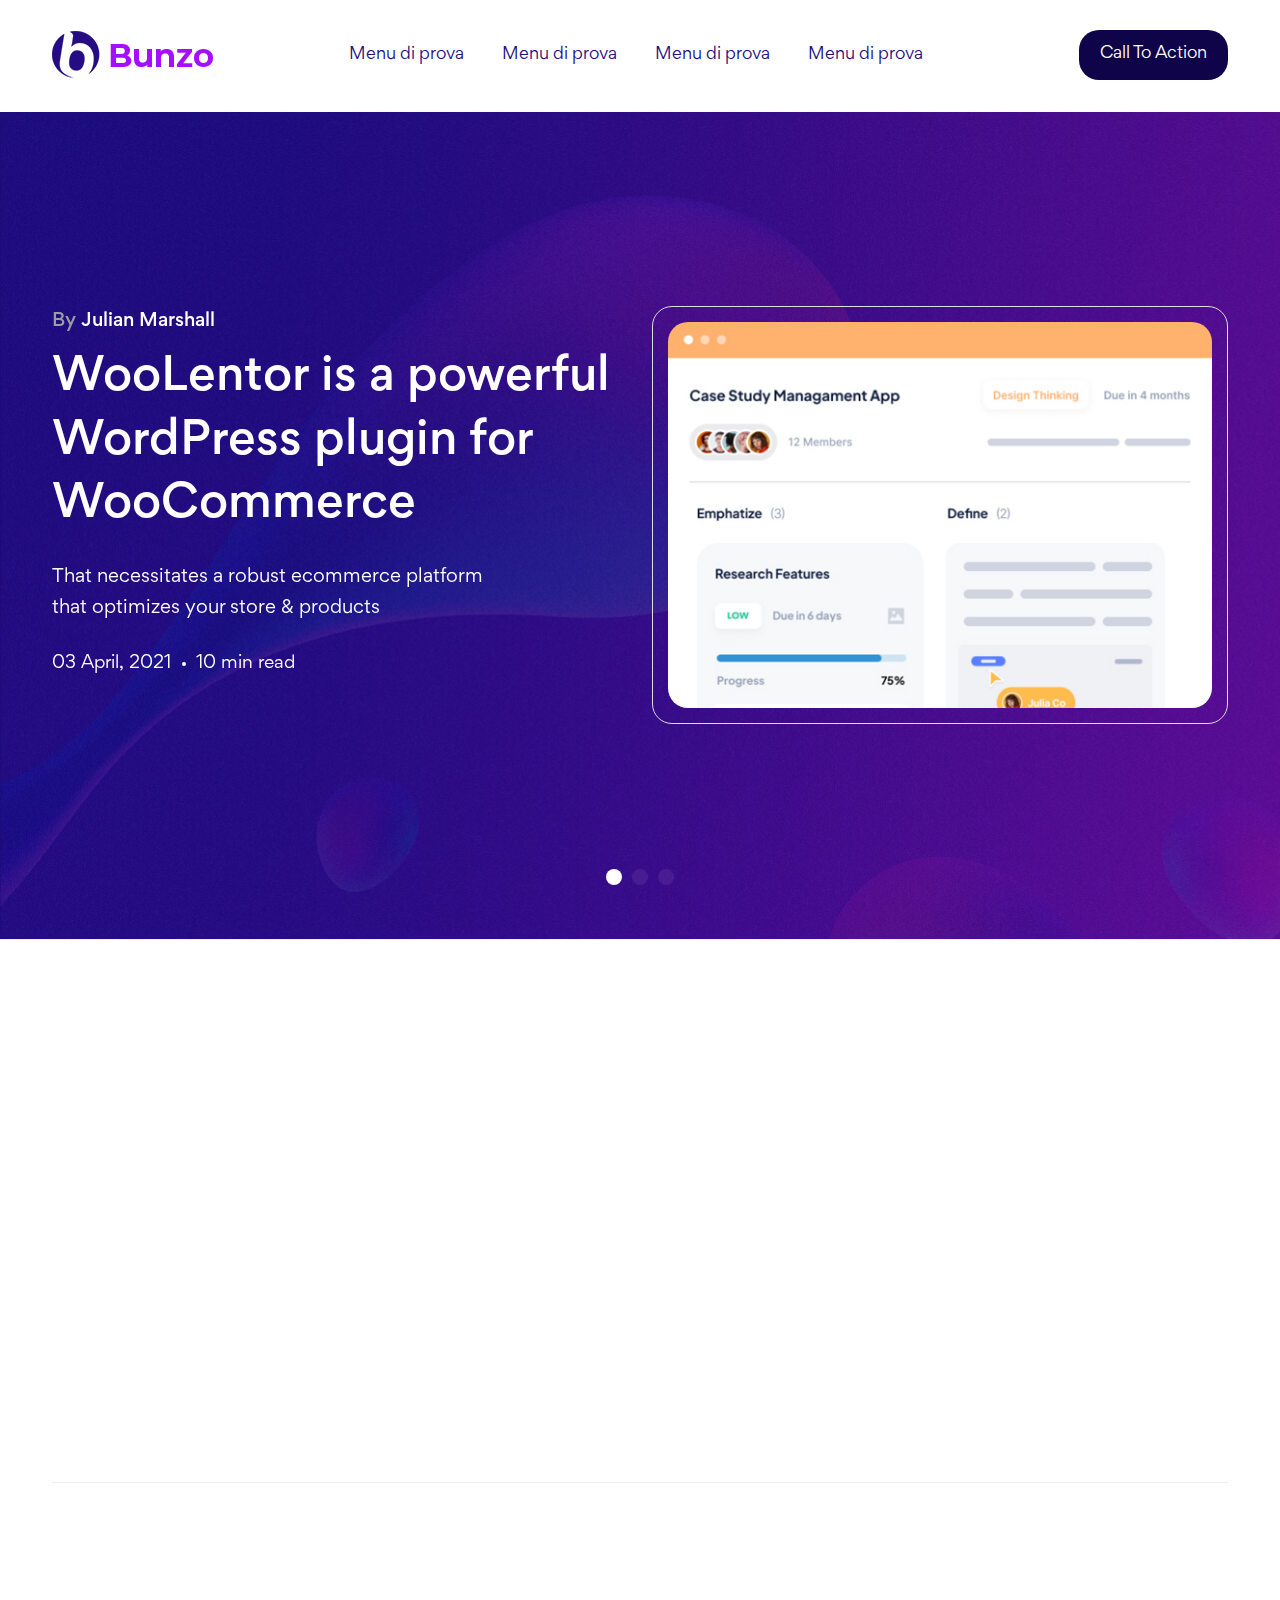
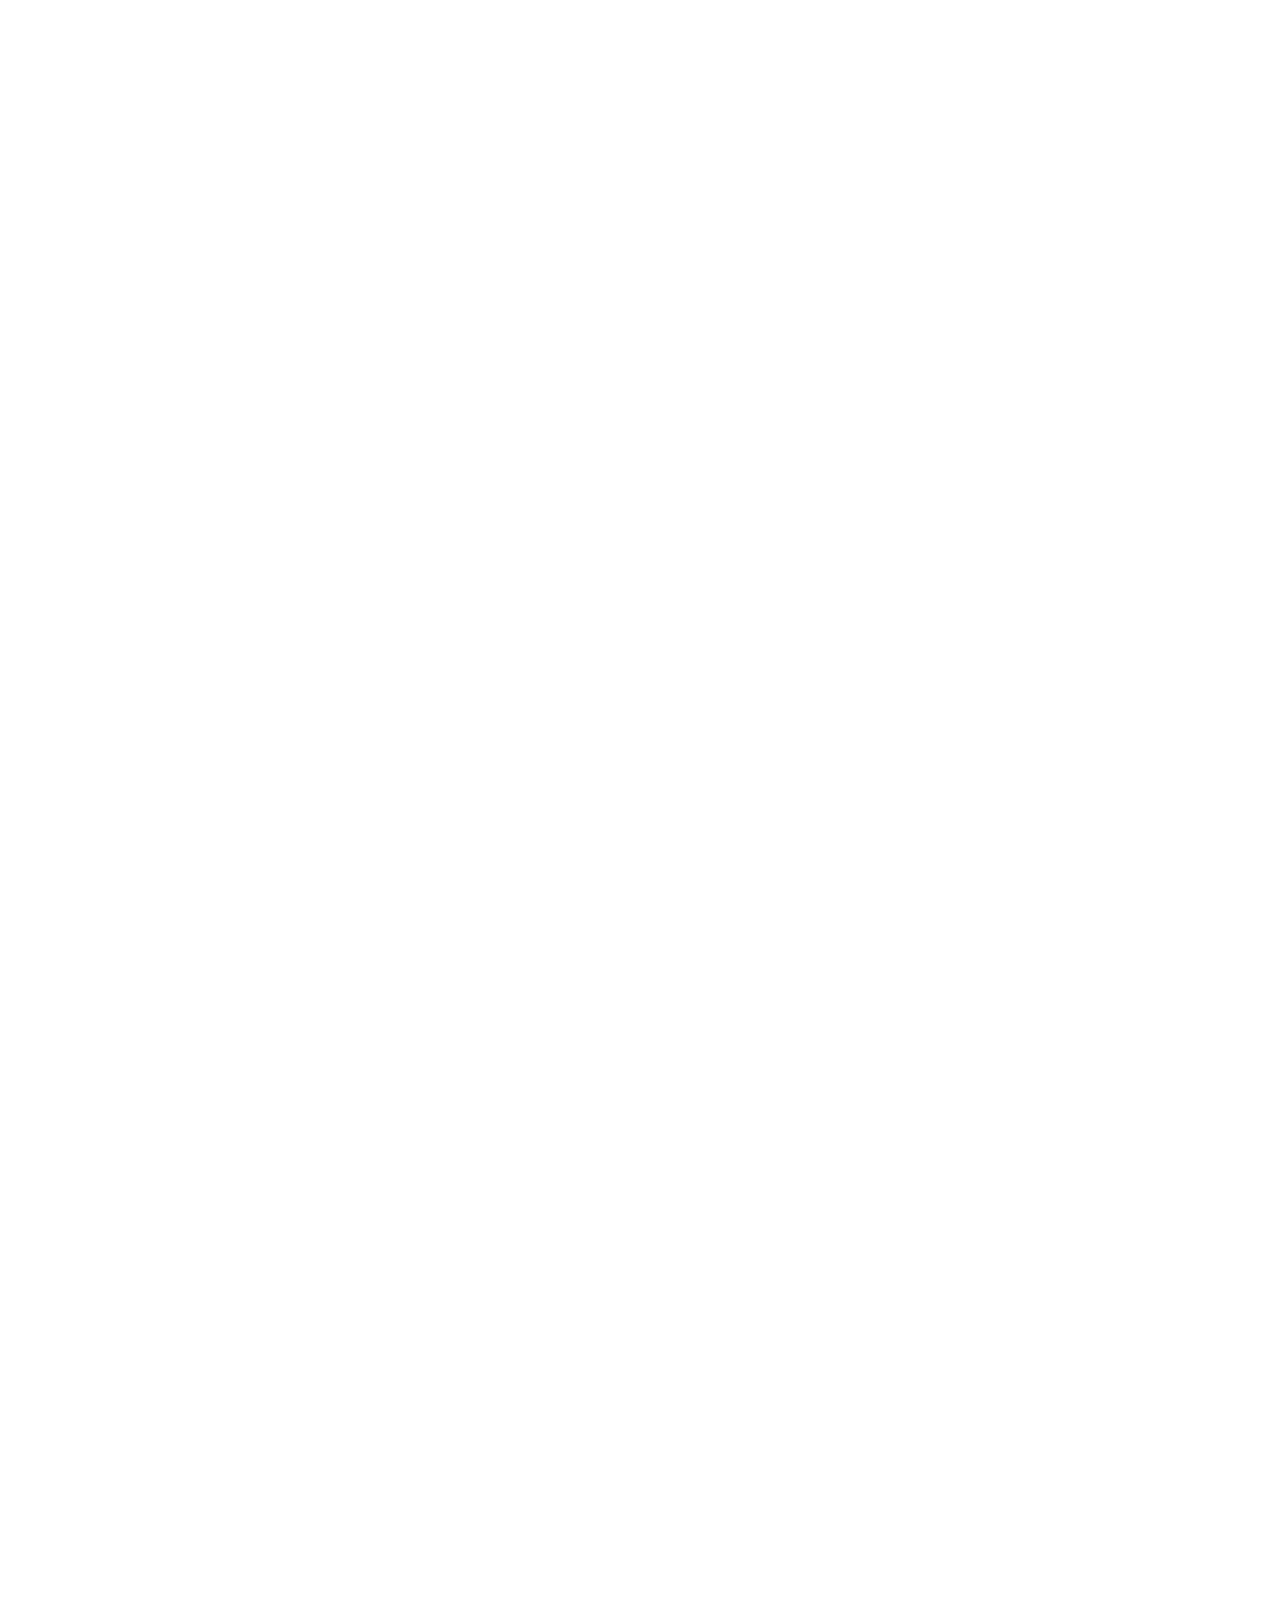
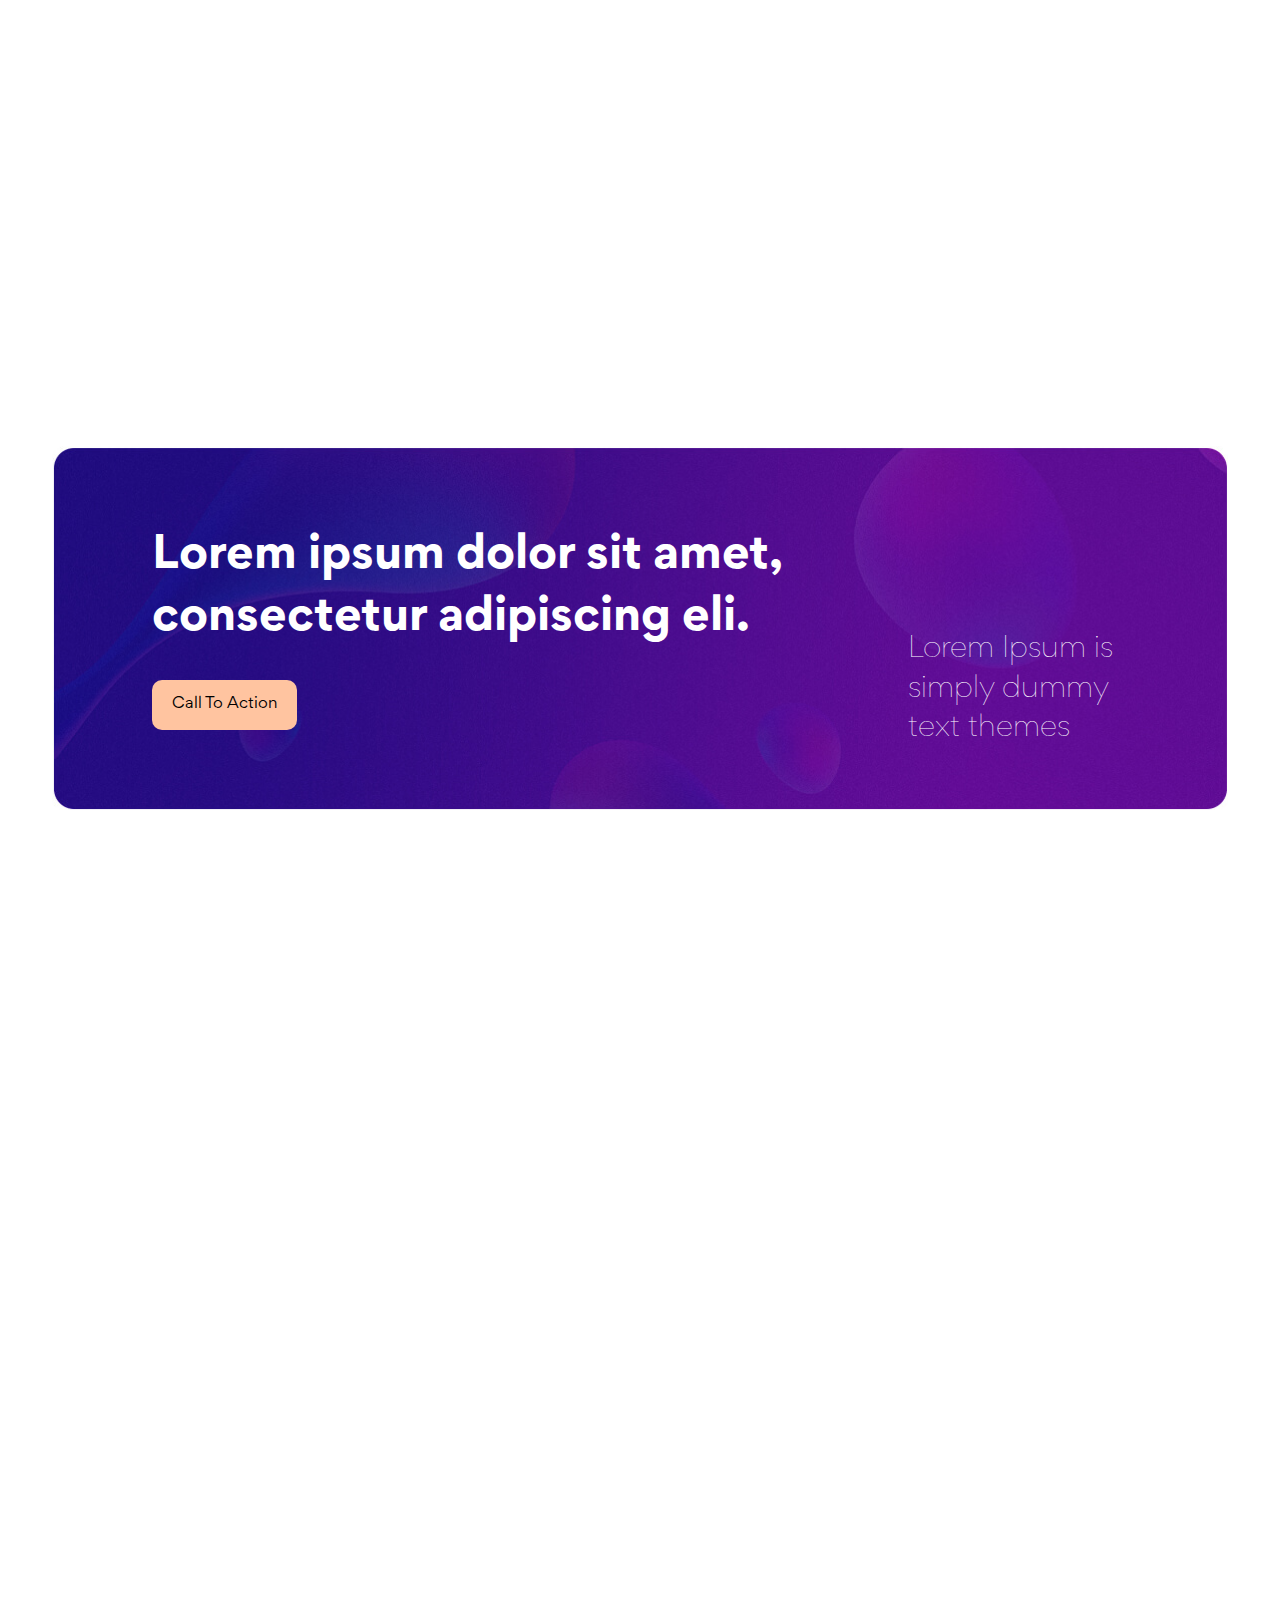
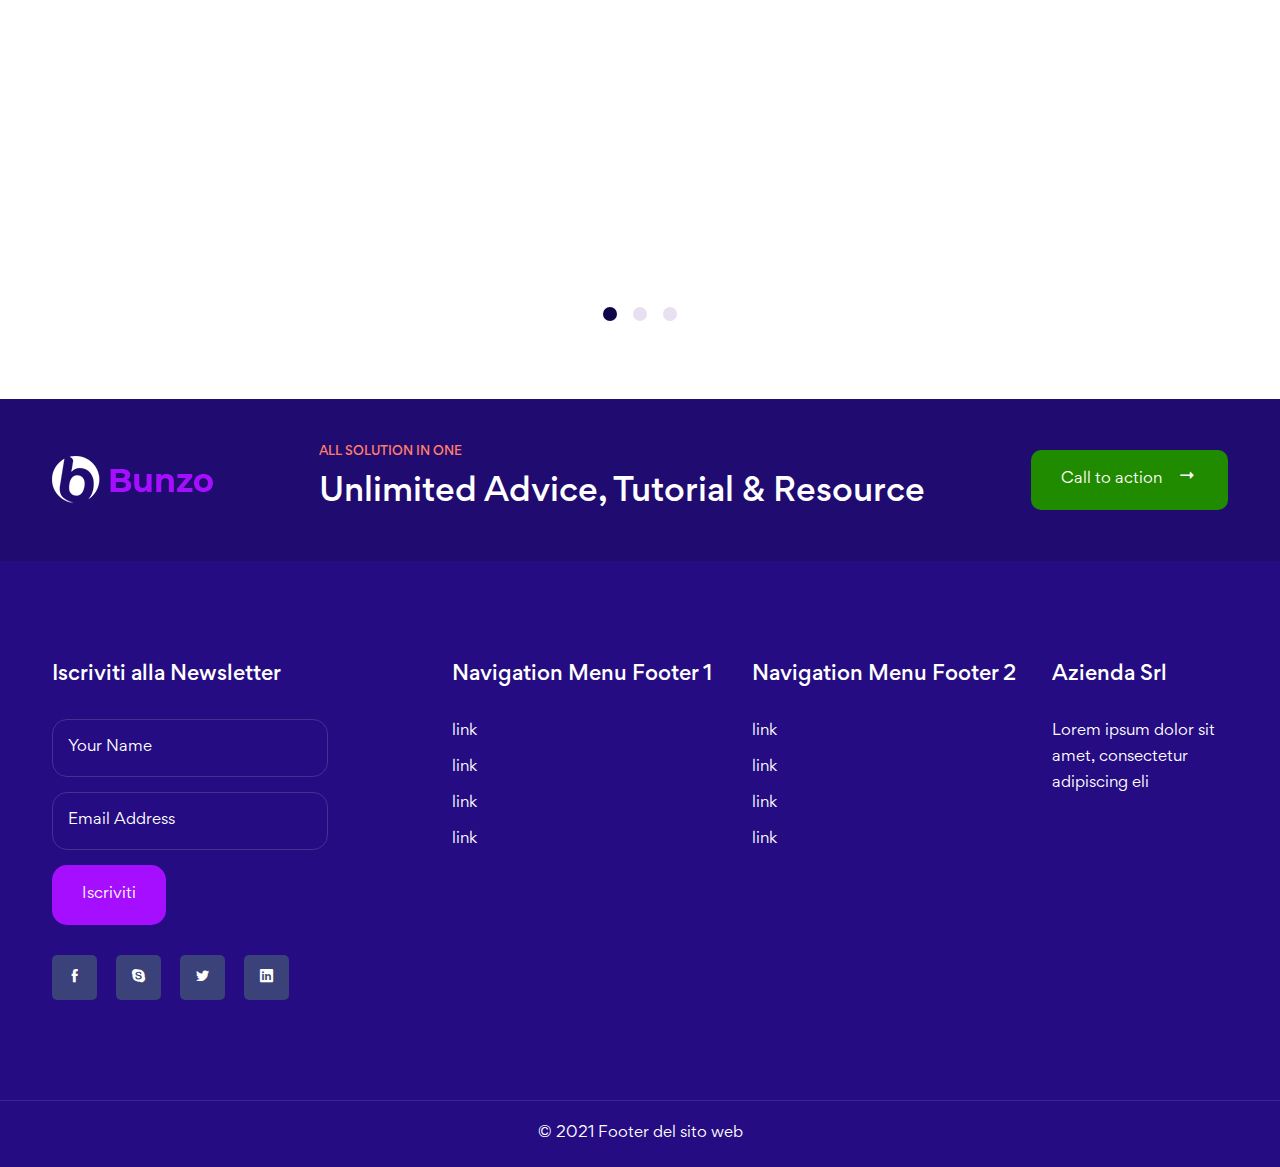
<file: index.html>
<!DOCTYPE html>
<html class="no-js" lang="zxx">

<head>
    <meta charset="utf-8">
    <meta http-equiv="X-UA-Compatible" content="IE=edge">
    <title>Bunzo SRL</title>
    <meta name="description" content="Bunzo is one of the most popular blog  ">
    <meta name="viewport" content="width=device-width, initial-scale=1">

    <meta name="robots" content="index, follow, max-snippet:-1, max-image-preview:large, max-video-preview:-1" />
    <link rel="canonical" href="#" />
    <meta property="og:locale" content="en_US" />
    <meta property="og:type" content="article" />
    <meta property="og:title" content="Bunzo - Blog HTML Template" />
    <meta property="og:url" content="" />
    <meta property="og:site_name" content="" />
    <meta property="og:image" content="" />
    <!-- Favicon -->
    <link rel="icon" href="assets/images/favicon.png">

    <!-- CSS
        ============================================ -->

    <!-- Bootstrap CSS -->
    <link rel="stylesheet" href="assets/css/vendor/bootstrap.min.css">

    <!-- Gordita Fonts CSS -->
    <link rel="stylesheet" href="assets/fonts/gordita-fonts.css" />

    <!-- Icofont CSS -->
    <link rel="stylesheet" href="assets/css/vendor/icofont.min.css" />

    <!-- Light gallery CSS -->
    <link rel="stylesheet" href="assets/css/plugins/lightgallery.min.css">

    <!-- Swiper bundle CSS -->
    <link rel="stylesheet" href="assets/css/plugins/swiper-bundle.min.css" />

    <!-- AOS CSS -->
    <link rel="stylesheet" href="assets/css/plugins/aos.css">


    <!-- Vendor & Plugins CSS (Please remove the comment from below vendor.min.css & plugins.min.css for better website load performance and remove css files from avobe) -->

    <!-- <link rel="stylesheet" href="assets/css/vendor/vendor.min.css">
        <link rel="stylesheet" href="assets/css/plugins/plugins.min.css"> -->

    <!-- Main Style CSS -->
    <link rel="stylesheet" href="assets/css/style.css">

</head>




<body class="theme-color-three">







    <!--========  header area =========-->
    <header class="header header-three">

        <div class="header-bottom-area">
            <div class="container">
                <div class="header-style-center">
                    <div class="logo">
                        <a href="index.html">
                            <img src="assets/images/logo/logo-3.png" alt="" />
                        </a>
                    </div>
                    <div class="main-menu-area text-center">
                        <nav class="navigation-menu">
                            <ul>
                                <li><a href="url.html"><span>Menu di prova</span></a></li>
                                <li><a href="url.html"><span>Menu di prova</span></a></li>
                                <li><a href="url.html"><span>Menu di prova</span></a></li>
                                <li><a href="url.html"><span>Menu di prova</span></a></li>
                            </ul>
                        </nav>
                    </div>
                    <div class="header-three-right-side">
 
                        <a href="action.html" class="sign-up-action-button btn-medium btn">
                            Call To Action
                        </a>
                        <!-- mobile menu -->
                        <div class="mobile-navigation-icon d-block d-lg-none" id="mobile-menu-trigger">
                            <i></i>
                        </div>
                    </div>
                </div>
            </div>
        </div>
    </header>
    <!--======== End of header area  =========-->









    <div id="main-wrapper">
        <div class="site-wrapper-reveal">

            <!-- Hero Area Start -->
            <div class="hero-area-three">
                <div class="swiper-container hero-slider-three-active">
                    <div class="swiper-wrapper">
                        <div class="swiper-slide">
                            <div class="container">
                                <div class="row">
                                    <div class="col-lg-6 col-md-6 order-2 order-md-1">
                                        <div class="hero-area-three-post text-left">
                                            <div class="hero-area-three-post-author">
                                                By <a href="#">Julian Marshall</a>
                                            </div>
                                            <h1 class="title"><a href="blog-details.html">WooLentor is a powerful
                                                    WordPress plugin for
                                                    WooCommerce</a>
                                            </h1>
                                            <p class="dec mt-4">That necessitates a robust ecommerce platform that
                                                optimizes your store & products</p>
                                            <div class="hero-area-three-post-meta">
                                                <span class="hero-area-three-post-date">
                                                <a href="#">03 April, 2021</a>
                                            </span>
                                                <span>10 min read</span>
                                            </div>
                                        </div>
                                    </div>
                                    <div class="col-lg-6 col-md-6 order-1 order-md-2">
                                        <div class="hero-three-box">
                                            <div class="hero-three-inner-image">
                                                <img src="assets/images/hero/home-3-hero-image-01.jpg" alt="">
                                            </div>
                                        </div>
                                    </div>
                                </div>
                            </div>
                        </div>
                        <div class="swiper-slide">
                            <div class="container">
                                <div class="row">
                                    <div class="col-lg-5 col-md-6 order-2 order-md-1">
                                        <div class="hero-area-three-post text-left">
                                            <div class="hero-area-three-post-author">
                                                By <a href="#">Andrew Hoffman</a>
                                            </div>
                                            <h1 class="title"><a href="blog-details.html">All of these amazing features
                                                    come at an affordable price!</a>
                                            </h1>
                                            <p class="dec mt-4">That necessitates a robust ecommerce platform that
                                                optimizes your store & products</p>
                                            <div class="hero-area-three-post-meta">
                                                <span class="hero-area-three-post-date">
                                                <a href="#">03 April, 2021</a>
                                            </span>
                                                <span>10 min read</span>
                                            </div>
                                        </div>
                                    </div>
                                    <div class="col-lg-6 offset-lg-1 col-md-6 order-1 order-md-2">
                                        <div class="hero-three-box">
                                            <div class="hero-three-inner-image">
                                                <img src="assets/images/hero/home-3-hero-image-01.jpg" alt="">
                                            </div>
                                        </div>
                                    </div>
                                </div>
                            </div>
                        </div>
                        <div class="swiper-slide">
                            <div class="container">
                                <div class="row">
                                    <div class="col-lg-5 col-md-6 order-2 order-md-1">
                                        <div class="hero-area-three-post text-left">
                                            <div class="hero-area-three-post-author">
                                                By <a href="#">Andrew Hoffman</a>
                                            </div>
                                            <h1 class="title"><a href="blog-details.html">All of these amazing features
                                                    come at an affordable price!</a>
                                            </h1>
                                            <p class="dec mt-4">That necessitates a robust ecommerce platform that
                                                optimizes your store & products</p>
                                            <div class="hero-area-three-post-meta">
                                                <span class="hero-area-three-post-date">
                                                <a href="#">03 April, 2021</a>
                                            </span>
                                                <span>10 min read</span>
                                            </div>
                                        </div>
                                    </div>
                                    <div class="col-lg-6 offset-lg-1 col-md-6 order-1 order-md-2">
                                        <div class="hero-three-box">
                                            <div class="hero-three-inner-image">
                                                <img src="assets/images/hero/home-3-hero-image-01.jpg" alt="">
                                            </div>
                                        </div>
                                    </div>
                                </div>
                            </div>
                        </div>
                    </div>
                </div>
                <div class="hero-swiper-pagination"></div>
            </div><!-- Hero Area End -->

            <div class="mostpopular-category-area section-space--pt_100">
                <div class="container">
                    <div class="row">
                        <div class="col-lg-12">
                            <div class="section-title-three text-center mb-40" data-aos="fade-up">
                                <h2 class="title">Naviga per Categoria</h2>
                            </div>
                        </div>
                    </div>
                    <div class="row">
                        <div class="col-lg-12">
                            <div class="hero-three-category">
                                <div class="category-step-1" data-aos="fade-up">
                                    <a href="#" class="btn-primary-three btn-large">WooCommerce</a>
                                    <a href="#" class="btn-primary-three btn-large">WordPress</a>
                                    <a href="#" class="btn-primary-three btn-large">Magento</a>
                                    <a href="#" class="btn-primary-three btn-large">Laravel</a>
                                    <a href="#" class="btn-primary-three btn-large">UI/UX Design</a>
                                </div>
                                <div class="category-step-2" data-aos="fade-up">
                                    <a href="#" class="btn-primary-three btn-large">Online Tutorial</a>
                                    <a href="#" class="btn-primary-three btn-large">JavaScript</a>
                                    <a href="#" class="btn-primary-three btn-large">Lifestyle</a>
                                    <a href="#" class="btn-primary-three btn-large">Marketing</a>
                                </div>
                                <div class="category-step-3" data-aos="fade-up">
                                    <a href="#" class="btn-primary-three btn-large">Magento</a>
                                    <a href="#" class="btn-primary-three btn-large">UX Design</a>
                                    <a href="#" class="btn-primary-three btn-large">Marketing</a>
                                </div>
                            </div>
                        </div>
                    </div>
                </div>
            </div>

            <!-- Recent Article Area Start -->
            <div class="recent-article-area section-space--pb_120">
                <div class="container">
                    <div class="row">
                        <div class="col-lg-12">
                            <div class="recent-article-header-two border-top">
                                <div class="section-title-three" data-aos="fade-up">
                                    <h2 class="title">Ultimi Post</h2>
                                </div>
                                <div class="search-box">
                                    <div class="input-search-box" data-aos="fade-up">
                                        <input class="input" type="text" placeholder="Search here">
                                        <button class="submit-button"><i class="icofont-search-1"></i></button>
                                    </div>
                                </div>
                            </div>

                        </div>
                    </div>
                    <div class="row">
                        <div class="col-lg-12">
                            <!-- Single Recent Article Item Start -->
                            <div class="single-recent-article-item" data-aos="fade-up">
                                <a href="#!" class="recent-article-thum">
                                    <img src="assets/images/recent-article/02-recent-article.jpg" alt="" />
                                </a>
                                <div class="recent-article-content">
                                    <div class="recent-article-post-author">
                                        By <a href="#">Andrew Hoffman</a>
                                    </div>
                                    <h3 class="title"><a href="blog-details.html">All of these amazing features
                                            come at an affordable price!</a>
                                    </h3>
                                    <p class="dec mt-3">Lorem Ipsum is simply dummy text themes print
                                        industry orem psum has been them industry spa
                                        also the loep into type setting.</p>
                                    <div class="recent-article-post-meta">
                                        <span class="post-date">
                                        <a href="#">03 April, 2021</a>
                                    </span>
                                        <span>10 min read</span>
                                    </div>
                                </div>
                            </div><!-- Single recent Article Item End -->

                            <!-- Single Recent Article Item Start -->
                            <div class="single-recent-article-item" data-aos="fade-up">
                                <a href="#!" class="recent-article-thum">
                                    <img src="assets/images/recent-article/10-recent-article.jpg" alt="" />
                                </a>
                                <div class="recent-article-content">
                                    <div class="recent-article-post-author">
                                        By <a href="#">Andrew Hoffman</a>
                                    </div>
                                    <h3 class="title"><a href="blog-details.html">Create beautiful designs that
                                            will help convert more...</a>
                                    </h3>
                                    <p class="dec mt-3">Lorem Ipsum is simply dummy text themes print
                                        industry orem psum has been them industry spa
                                        also the loep into type setting.</p>
                                    <div class="recent-article-post-meta">
                                        <span class="post-date">
                                        <a href="#">03 April, 2021</a>
                                    </span>
                                        <span>10 min read</span>
                                    </div>
                                </div>
                            </div><!-- Single recent Article Item End -->

                            <!-- Single Recent Article Item Start -->
                            <div class="single-recent-article-item" data-aos="fade-up">
                                <a href="#!" class="recent-article-thum">
                                    <img src="assets/images/recent-article/01-recent-article.jpg" alt="" />
                                </a>
                                <div class="recent-article-content">
                                    <div class="recent-article-post-author">
                                        By <a href="#">Andrew Hoffman</a>
                                    </div>
                                    <h3 class="title"><a href="blog-details.html">All of these amazing features
                                            come at an affordable price!</a>
                                    </h3>
                                    <p class="dec mt-3">Lorem Ipsum is simply dummy text themes print
                                        industry orem psum has been them industry spa
                                        also the loep into type setting.</p>
                                    <div class="recent-article-post-meta">
                                        <span class="post-date">
                                        <a href="#">03 April, 2021</a>
                                    </span>
                                        <span>10 min read</span>
                                    </div>
                                </div>
                            </div><!-- Single recent Article Item End -->

                            <!-- Single Recent Article Item Start -->
                            <div class="single-recent-article-item" data-aos="fade-up">
                                <a href="#!" class="recent-article-thum">
                                    <img src="assets/images/recent-article/05-recent-article.jpg" alt="" />
                                </a>
                                <div class="recent-article-content">
                                    <div class="recent-article-post-author">
                                        By <a href="#">Andrew Hoffman</a>
                                    </div>
                                    <h3 class="title"><a href="blog-details.html">Create beautiful designs that
                                            will help convert more...</a>
                                    </h3>
                                    <p class="dec mt-3">Lorem Ipsum is simply dummy text themes print
                                        industry orem psum has been them industry spa
                                        also the loep into type setting.</p>
                                    <div class="recent-article-post-meta">
                                        <span class="post-date">
                                        <a href="#">03 April, 2021</a>
                                    </span>
                                        <span>10 min read</span>
                                    </div>
                                </div>
                            </div><!-- Single recent Article Item End -->

                            <!-- Single Recent Article Item Start -->
                            <div class="single-recent-article-item" data-aos="fade-up">
                                <a href="#!" class="recent-article-thum">
                                    <img src="assets/images/recent-article/08-recent-article.jpg" alt="" />
                                </a>
                                <div class="recent-article-content">
                                    <div class="recent-article-post-author">
                                        By <a href="#">Andrew Hoffman</a>
                                    </div>
                                    <h3 class="title"><a href="blog-details.html">All of these amazing features
                                            come at an affordable price!</a>
                                    </h3>
                                    <p class="dec mt-3">Lorem Ipsum is simply dummy text themes print
                                        industry orem psum has been them industry spa
                                        also the loep into type setting.</p>
                                    <div class="recent-article-post-meta">
                                        <span class="post-date">
                                        <a href="#">03 April, 2021</a>
                                    </span>
                                        <span>10 min read</span>
                                    </div>
                                </div>
                            </div><!-- Single recent Article Item End -->

                            <!-- Single Recent Article Item Start -->
                            <div class="single-recent-article-item" data-aos="fade-up">
                                <a href="#!" class="recent-article-thum">
                                    <img src="assets/images/recent-article/03-recent-article.jpg" alt="" />
                                </a>
                                <div class="recent-article-content">
                                    <div class="recent-article-post-author">
                                        By <a href="#">Andrew Hoffman</a>
                                    </div>
                                    <h3 class="title"><a href="blog-details.html">Create beautiful designs that
                                            will help convert more...</a>
                                    </h3>
                                    <p class="dec mt-3">Lorem Ipsum is simply dummy text themes print
                                        industry orem psum has been them industry spa
                                        also the loep into type setting.</p>
                                    <div class="recent-article-post-meta">
                                        <span class="post-date">
                                        <a href="#">03 April, 2021</a>
                                    </span>
                                        <span>10 min read</span>
                                    </div>
                                </div>
                            </div><!-- Single recent Article Item End -->

                        </div>

                         
                    </div>
                </div>
            </div>
            <!-- Recent Article Area End -->


            <!-- Related Newsletter Area Start -->
            <div class="related-newsletter-area">
                <div class="container">
                    <div class="row">
                        <div class="col-lg-12">
                            <div class="related-newsletter-three-box">
                                <div class="related-newsletter-three-inner-box">
                                    <h2 class="title">Lorem ipsum dolor sit amet, consectetur adipiscing eli.</h2>
                                    <div class="button-box mt-30">
                                        <a href="#" class="btn-primary btn-medium">Call To Action</a>
                                    </div>
                                </div>
                                <div class="subscribe-today-update">
                                    <h4 class="today-update-text">Lorem Ipsum is simply dummy text themes</h4>
                                </div>
                            </div>
                        </div>
                    </div>
                </div>
            </div>
            <!-- Related Newsletter Area End -->


            <!-- Most Popular Area Start -->
            <div class="most-populer-area section-space--pt_120 section-space--pb_30">
                <div class="container">
                    <div class="row">
                        <div class="col-8">
                            <div class="section-title-three" data-aos="fade-up">
                                <h2 class="title">Notizie della settimana</h2>
                            </div>
                        </div>
                        <div class="col-4">
                            <div class="most-popular-slider-navigation" data-aos="fade-up">
                                <div class="popular-swiper-button-prev navigation-button"><i class="icofont-long-arrow-left"></i></div>
                                <div class="popular-swiper-button-next navigation-button"><i class="icofont-long-arrow-right"></i></div>
                            </div>
                        </div>
                    </div>
                    <!-- Swiper -->
                    <div class="swiper-container most-popular-slider-active">
                        <div class="swiper-wrapper">

                            <div class="swiper-slide">
                                <!-- Single Most Populer Item Start -->
                                <div class="single-most-populer-item" data-aos="fade-up">
                                    <a href="#!" class="most-populer-thum">
                                        <img src="assets/images/populer/01_populer.jpg" alt="" />
                                    </a>
                                    <div class="most-populer-content">
                                        <div class="most-populer-post-author">
                                            By <a href="#">Andrew Hoffman</a>
                                        </div>
                                        <h3 class="title"><a href="blog-details.html">All of these amazing features
                                                come at an affordable price!</a>
                                        </h3>
                                        <div class="most-populer-post-meta">
                                            <span class="post-date">
                                            <a href="#">03 April, 2021</a>
                                        </span>
                                            <span>10 min read</span>
                                        </div>
                                    </div>
                                </div><!-- Single Most Populer Item End -->
                            </div>

                            <div class="swiper-slide">
                                <!-- Single Most Populer Item Start -->
                                <div class="single-most-populer-item" data-aos="fade-up">
                                    <a href="#!" class="most-populer-thum">
                                        <img src="assets/images/populer/02_populer.jpg" alt="" />
                                    </a>
                                    <div class="most-populer-content">
                                        <div class="most-populer-post-author">
                                            By <a href="#">Andrew Hoffman</a>
                                        </div>
                                        <h3 class="title"><a href="blog-details.html">WooCommerce comes with an
                                                intuitive drag-and-drop...</a>
                                        </h3>
                                        <div class="most-populer-post-meta">
                                            <span class="post-date">
                                            <a href="#">03 April, 2021</a>
                                        </span>
                                            <span>10 min read</span>
                                        </div>
                                    </div>
                                </div><!-- Single Most Populer Item End -->
                            </div>

                            <div class="swiper-slide">
                                <!-- Single Most Populer Item Start -->
                                <div class="single-most-populer-item" data-aos="fade-up">
                                    <a href="#!" class="most-populer-thum">
                                        <img src="assets/images/populer/03_populer.jpg" alt="" />
                                    </a>
                                    <div class="most-populer-content">
                                        <div class="most-populer-post-author">
                                            By <a href="#">Andrew Hoffman</a>
                                        </div>
                                        <h3 class="title"><a href="blog-details.html">Create beautiful designs that
                                                will help convert more...</a>
                                        </h3>
                                        <div class="most-populer-post-meta">
                                            <span class="post-date">
                                            <a href="#">03 April, 2021</a>
                                        </span>
                                            <span>10 min read</span>
                                        </div>
                                    </div>
                                </div><!-- Single Most Populer Item End -->
                            </div>

                            <div class="swiper-slide">
                                <!-- Single Most Populer Item Start -->
                                <div class="single-most-populer-item" data-aos="fade-up">
                                    <a href="#!" class="most-populer-thum">
                                        <img src="assets/images/populer/02_populer.jpg" alt="" />
                                    </a>
                                    <div class="most-populer-content">
                                        <div class="most-populer-post-author">
                                            By <a href="#">Andrew Hoffman</a>
                                        </div>
                                        <h3 class="title"><a href="blog-details.html">WooCommerce comes with an
                                                intuitive drag-and-drop...</a>
                                        </h3>
                                        <div class="most-populer-post-meta">
                                            <span class="post-date">
                                            <a href="#">03 April, 2021</a>
                                        </span>
                                            <span>10 min read</span>
                                        </div>
                                    </div>
                                </div><!-- Single Most Populer Item End -->
                            </div>

                        </div>

                    </div>

                </div>
            </div>
            <!-- Most Popular Area End -->

            <!-- Trusted Partners Area Start -->
            <div class="trusted-partners-area section-space--pb_120">
                <div class="container">
                    <div class="row">
                        <div class="col-lg-12">
                            <div class="section-title-three text-center mb-40" data-aos="fade-up">
                                <h2 class="title">I nostri Partner</h2>
                            </div>
                        </div>
                    </div>
                    <div class="row">
                        <div class="col-lg-12">
                            <div class="trusted-partners-box" data-aos="fade-up">
                                <div class="swiper-container trusted-partners-slider-active">
                                    <div class="swiper-wrapper trusted-partners-slider-wrap">
                                        <div class="swiper-slide">
                                            <a href="#!"><img src="assets/images/partners/01-partners.png" alt="" /></a>
                                        </div>
                                        <div class="swiper-slide">
                                            <a href="#!"><img src="assets/images/partners/02-partners.png" alt="" /></a>
                                        </div>
                                        <div class="swiper-slide">
                                            <a href="#!"><img src="assets/images/partners/03-partners.png" alt="" /></a>
                                        </div>
                                        <div class="swiper-slide">
                                            <a href="#!"><img src="assets/images/partners/04-partners.png" alt="" /></a>
                                        </div>
                                        <div class="swiper-slide">
                                            <a href="#!"><img src="assets/images/partners/02-partners.png" alt="" /></a>
                                        </div>
                                    </div>
                                </div>
                            </div>
                            <div class="partners-swiper-pagination"></div>
                        </div>
                    </div>
                </div>
            </div>
            <!-- Trusted Partners Area End -->


        </div>
    </div>









    <!--======  footer area =======-->
    <footer class="footer-area footer-three">
        <div class="footer-top-area">
            <div class="container">
                <div class="row">
                    <div class="col-lg-12">
                        <div class="footer-widget-top">
                            <div class="footer-logo">
                                <a href="index.html">
                                    <img src="assets/images/logo/logo-white-3.png" alt="">
                                </a>
                            </div>
                            <div class="info-text-box">
                                <h6 class="sub-title">ALL SOLUTION IN ONE</h6>
                                <h3 class="title">Unlimited Advice, Tutorial & Resource</h3>
                            </div>

                            <div class="button-right-box mb-20">
                                <a href="#!" class="btn-primary btn-large">Call to action <i class="icofont-long-arrow-right"></i></a>
                            </div>
                        </div>
                    </div>
                </div>
            </div>
        </div>
        <div class="footer-mid-area">
            <div class="container">
                <div class="row">
                    <div class="col-lg-3 col-md-6 col-sm-7">
                        <div class="footer-widget footer-subscribe-area">
                            <div class="footer-widget-title">
                                <h4 class="title">Iscriviti alla Newsletter</h4>
                            </div>
                            <form>
                            <div class="footer-subscribe-wrap">
                                <div class="single-input">
                                    <input type="text" placeholder="Your Name">
                                </div>
                                <div class="single-input">
                                    <input type="email" placeholder="Email Address">
                                </div>
                                <div class="button-box">
                                    <button class="btn-primary btn-bg-3 btn-large" type="submit">Iscriviti </button>
                                </div>
                            </div>
                            </form>
                        </div>
                        <ul class="footer-socail-share">
                            <li><a href="#"><i class="icofont-facebook"></i></a></li>
                            <li><a href="#"><i class="icofont-skype"></i></a></li>
                            <li><a href="#"><i class="icofont-twitter"></i></a></li>
                            <li><a href="#"><i class="icofont-linkedin"></i></a></li>
                        </ul>
                    </div>

                    <div class="col-lg-3 offset-xl-1  col-md-6 col-sm-5">
                        <div class="single-footer-menu-item mt-30">
                            <div class="footer-widget-title">
                                <h4 class="title">Navigation Menu Footer 1</h4>
                            </div>
                            <ul class="footer-widget-menu-list">
                                <li><a href="#!">link</a></li>
                                <li><a href="#!">link</a></li>
                                <li><a href="#!">link</a></li>
                                <li><a href="#!">link</a></li>
                            </ul>
                        </div>
                    </div>

                    <div class="col-lg-3  col-md-6 col-sm-6">
                        <div class="single-footer-menu-item mt-30">
                            <div class="footer-widget-title">
                                <h4 class="title">Navigation Menu Footer 2</h4>
                            </div>
                            <ul class="footer-widget-menu-list">
                                <li><a href="#!">link</a></li>
                                <li><a href="#!">link</a></li>
                                <li><a href="#!">link</a></li>
                                <li><a href="#!">link</a></li>
                            </ul>
                        </div>
                    </div>
                    <div class="col-lg-2  col-md-6 col-sm-6">
                        <div class="single-footer-menu-item mt-30">
                            <div class="footer-widget-title">
                                <h4 class="title">Azienda Srl</h4>
                            </div>
                            <div class="footer-widget-text">
Lorem ipsum dolor sit amet, consectetur adipiscing eli
                            </div>
                        </div>
                    </div>
                </div>
            </div>
        </div>
        <div class="footer-bottom-area">
            <div class="container-fluid">
                <div class="row">
                    <div class="col-lg-12">
                        <div class="copy-right-center">
                            <p>© 2021 Footer del sito web</p>
                        </div>
                    </div>
                </div>
            </div>
        </div>
    </footer>
    <!--=====  End of footer area ========-->














    <!--====================  scroll top ====================-->
    <a href="#" class="scroll-top" id="scroll-top">
        <i class="arrow-top icofont-swoosh-up"></i>
        <i class="arrow-bottom icofont-swoosh-up"></i>
    </a>
    <!--====================  End of scroll top  ====================-->

    <!--====================  mobile menu overlay ====================-->
    <div class="mobile-menu-overlay" id="mobile-menu-overlay">
        <div class="mobile-menu-overlay__inner">
            <div class="mobile-menu-overlay__header">
                <div class="container-fluid">
                    <div class="row align-items-center">
                        <div class="col-md-6 col-8">
                            <!-- logo -->
                            <div class="logo">
                                <a href="index.html">
                                    <img src="assets/images/logo/logo.png" class="img-fluid" alt="">
                                </a>
                            </div>
                        </div>
                        <div class="col-md-6 col-4">
                            <!-- mobile menu content -->
                            <div class="mobile-menu-content text-end">
                                <span class="mobile-navigation-close-icon" id="mobile-menu-close-trigger"></span>
                            </div>
                        </div>
                    </div>
                </div>
            </div>
            <div class="mobile-menu-overlay__body">
                <nav class="offcanvas-navigation">
                    <ul>
                        <li class="has-children">
                            <a href="index.html">Home</a>
                            <ul class="sub-menu">
                                <li><a href="index-2.html"><span>Home Two</span></a></li>
                                <li><a href="index-3.html"><span>Home Three</span></a></li>
                                <li><a href="index-4.html"><span>Home Four</span></a></li>
                                <li><a href="index-5.html"><span>Home Five</span></a></li>
                                <li><a href="index-6.html"><span>Home Six</span></a></li>
                            </ul>
                        </li>
                        <li><a href="about-us.html"><span>About</span></a></li>
                        <li class="has-children">
                            <a href="#">Category</a>
                            <ul class="sub-menu">
                                <li><a href="category.html"><span>Category List</span></a> </li>
                                <li><a href="category-grid.html"><span>Category Grid</span></a> </li>
                            </ul>
                        </li>
                        <li class="has-children">
                            <a href="#">Pages</a>
                            <ul class="sub-menu">
                                <li><a href="blog-details.html"><span>Blog Details</span></a> </li>
                                <li><a href="blog-details-two.html"><span>Blog Details Two</span></a> </li>
                                <li><a href="error-404.html"><span>Error 404</span></a> </li>
                                <li><a href="faq.html"><span>FAQ's</span></a> </li>
                                <li><a href="author-post.html"><span>Author post</span></a> </li>
                                <li><a href="register.html"><span>Register</span></a> </li>
                                <li><a href="write-post.html"><span>Write Post</span></a> </li>
                            </ul>
                        </li>
                        <li><a href="contact-us.html"><span>Contact </span></a></li>
                    </ul>
                </nav>
            </div>
        </div>
    </div>
    <!--====================  End of mobile menu overlay  ====================-->








    <!-- JS
    ============================================ -->
    <!-- Modernizer JS -->
    <script src="assets/js/vendor/modernizr-2.8.3.min.js"></script>

    <!-- jQuery JS -->
    <script src="assets/js/vendor/jquery-3.5.1.min.js"></script>
    <script src="assets/js/vendor/jquery-migrate-3.3.0.min.js"></script>

    <!-- Bootstrap JS -->
    <script src="assets/js/vendor/bootstrap.min.js"></script>

    <!-- Light gallery JS -->
    <script src="assets/js/plugins/lightgallery.min.js"></script>

    <!-- Isotope JS -->
    <script src="assets/js/plugins/isotope.min.js"></script>

    <!-- Masonry JS -->
    <script src="assets/js/plugins/masonry.min.js"></script>

    <!-- ImagesLoaded JS -->
    <script src="assets/js/plugins/images-loaded.min.js"></script>

    <!-- Swiper Bundle JS -->
    <script src="assets/js/plugins/swiper-bundle.min.js"></script>

    <!-- AOS JS -->
    <script src="assets/js/plugins/aos.js"></script>

    <!-- Ajax JS -->
    <script src="assets/js/plugins/ajax.mail.js"></script>

    <!-- Plugins JS (Please remove the comment from below plugins.min.js for better website load performance and remove plugin js files from avobe) -->
    <!-- <script src="assets/js/vendor/vendor.min.js"></script>
    <script src="assets/js/plugins/plugins.min.js"></script> -->


    <!-- Main JS -->
    <script src="assets/js/main.js"></script>


</body>

</html>
</file>
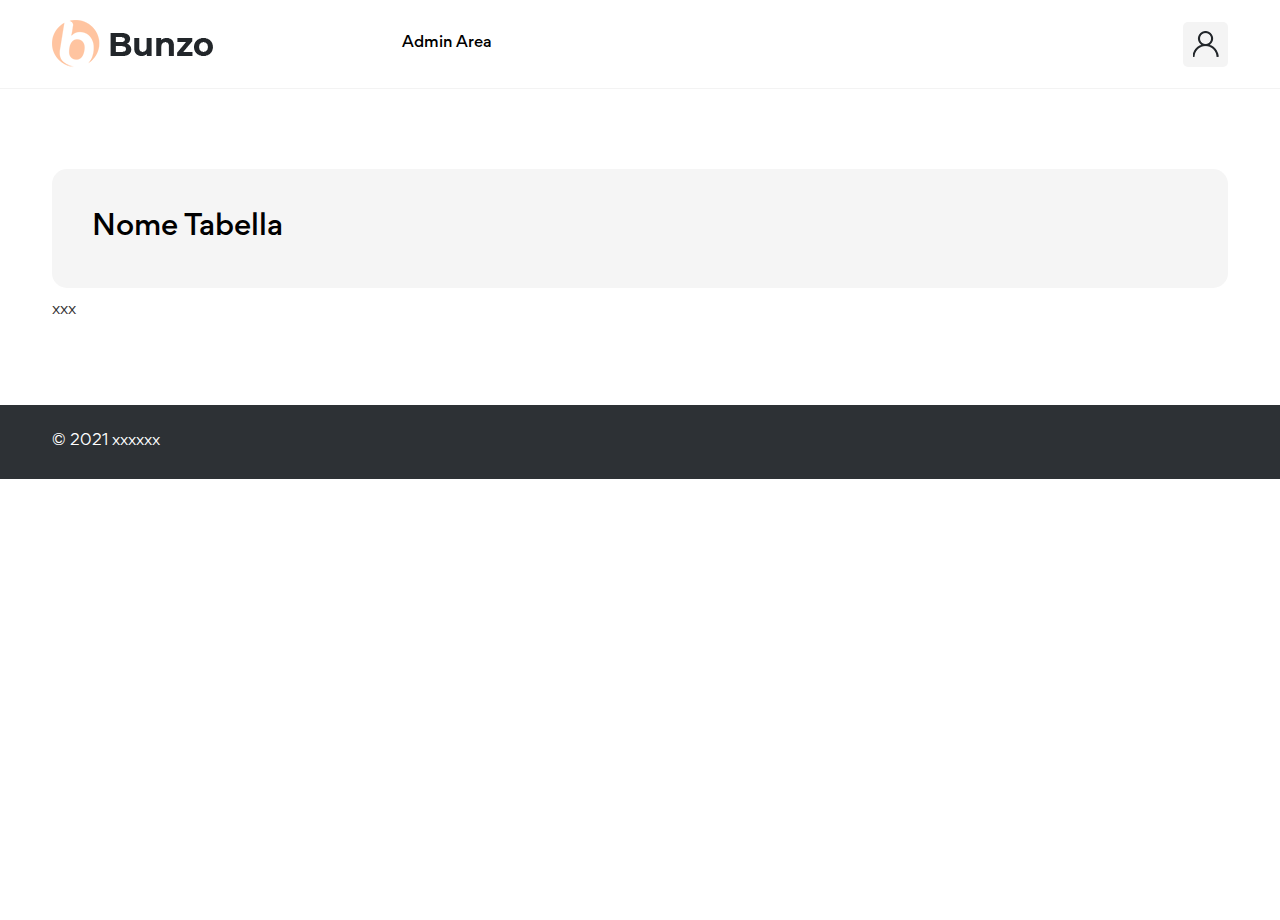
<file: admin.html>
<!DOCTYPE html>
<html class="no-js" lang="zxx">

<head>
    <meta charset="utf-8">
    <meta http-equiv="X-UA-Compatible" content="IE=edge">
    <title>Bunzo - Blog Bootstrap 5 HTML Template</title>
    <meta name="description" content="Bunzo is one of the most popular blog template">
    <meta name="viewport" content="width=device-width, initial-scale=1">

    <meta name="robots" content="index, follow, max-snippet:-1, max-image-preview:large, max-video-preview:-1" />
    <link rel="canonical" href="#" />
    <meta property="og:locale" content="en_US" />
    <meta property="og:type" content="article" />
    <meta property="og:title" content="Bunzo - Blog HTML Template" />
    <meta property="og:url" content="" />
    <meta property="og:site_name" content="" />
    <meta property="og:image" content="" />
    <!-- Favicon -->
    <link rel="icon" href="assets/images/favicon.png">

    <!-- CSS
        ============================================ -->

    <!-- Bootstrap CSS -->
    <link rel="stylesheet" href="assets/css/vendor/bootstrap.min.css">

    <!-- Gordita Fonts CSS -->
    <link rel="stylesheet" href="assets/fonts/gordita-fonts.css" />

    <!-- Icofont CSS -->
    <link rel="stylesheet" href="assets/css/vendor/icofont.min.css" />

    <!-- Light gallery CSS -->
    <link rel="stylesheet" href="assets/css/plugins/lightgallery.min.css">

    <!-- Swiper bundle CSS -->
    <link rel="stylesheet" href="assets/css/plugins/swiper-bundle.min.css" />

    <!-- AOS CSS -->
    <link rel="stylesheet" href="assets/css/plugins/aos.css">


    <!-- Vendor & Plugins CSS (Please remove the comment from below vendor.min.css & plugins.min.css for better website load performance and remove css files from avobe) -->

    <!-- <link rel="stylesheet" href="assets/css/vendor/vendor.min.css">
        <link rel="stylesheet" href="assets/css/plugins/plugins.min.css"> -->

    <!-- Main Style CSS -->
    <link rel="stylesheet" href="assets/css/style.css">

</head>




<body>

    <!--========  header area =========-->
    <header class="header">
        <div class="header-mid-area">
            <div class="container">
                <div class="row align-items-center">
                    <div class="col-lg-3 col-md-2 col-5">
                        <div class="logo">
                            <a href="index.html">
                                <img src="assets/images/logo/logo.png" alt="" />
                            </a>
                        </div>
                    </div>
                    <div class="col-lg-6 col-md-6 d-md-block d-none">
                        <div class="header-add-banner text-center">
                            <a href="#">                                 
                                <h3 class="header-add-text">Admin Area
                                </h3>
                            </a>
                        </div>
                    </div>
                    <div class="col-lg-3 col-md-4 col-7">
                        <div class="header-mid-right-side">
 
                            <a href="register.html" class="single-action-item">
                                <img src="assets/images/icons/user.png" alt="">
                            </a>
                        </div>
                    </div>
                </div>
            </div>
        </div>
         
    </header>
    <!--======== End of header area  =========-->
 





    <div id="main-wrapper">
        <div class="site-wrapper-reveal">

            <div class="share-your-thinking-area section-space--ptb_80">
                <div class="container">
                    <div class="row">
                        <div class="col-12">
                            <div class="share-thinking-title">
                                <h2 class="title">Nome Tabella</h2>
                            </div>
                        </div>
                    </div>

                    <div class="row mt-10">
                        <div class="col-lg-9">

                            xxx
                              
                       
                        </div>
                    </div>

                      

                      
                </div>
            </div>

        </div>
    </div>



    <!--======  footer area =======-->
    <footer class="footer-area footer-one">
        
        <div class="footer-bottom-area">
            <div class="container">
                <div class="row">
                    <div class="col-lg-12">
                        <div class="footer-bottom-inner">
                            <div class="copy-right-text">
                                <p class="mt-4 mb-4">© 2021 xxxxxx</p>
                            </div>
 
                        </div>
                    </div>
                </div>
            </div>
        </div>
    </footer>
    <!--=====  End of footer area ========-->















 





    <!-- JS
    ============================================ -->
    <!-- Modernizer JS -->
    <script src="assets/js/vendor/modernizr-2.8.3.min.js"></script>

    <!-- jQuery JS -->
    <script src="assets/js/vendor/jquery-3.5.1.min.js"></script>
    <script src="assets/js/vendor/jquery-migrate-3.3.0.min.js"></script>

    <!-- Bootstrap JS -->
    <script src="assets/js/vendor/bootstrap.min.js"></script>

    <!-- Light gallery JS -->
    <script src="assets/js/plugins/lightgallery.min.js"></script>

    <!-- Isotope JS -->
    <script src="assets/js/plugins/isotope.min.js"></script>

    <!-- Masonry JS -->
    <script src="assets/js/plugins/masonry.min.js"></script>

    <!-- ImagesLoaded JS -->
    <script src="assets/js/plugins/images-loaded.min.js"></script>

    <!-- Swiper Bundle JS -->
    <script src="assets/js/plugins/swiper-bundle.min.js"></script>

    <!-- AOS JS -->
    <script src="assets/js/plugins/aos.js"></script>

    <!-- Ajax JS -->
    <script src="assets/js/plugins/ajax.mail.js"></script>

    <!-- Plugins JS (Please remove the comment from below plugins.min.js for better website load performance and remove plugin js files from avobe) -->
    <!-- <script src="assets/js/vendor/vendor.min.js"></script>
    <script src="assets/js/plugins/plugins.min.js"></script> -->


    <!-- Main JS -->
    <script src="assets/js/main.js"></script>


</body>

</html>
</file>
<file: assets/fonts/gordita-fonts.css>
/* #### Generated By: http://www.cufonfonts.com #### */
@font-face {
    font-family: 'Gordita';
    font-style: normal;
    font-weight: 300;
    src: local('Gordita'),
     url('Gordita-light.woff') format('woff');
}
@font-face {
    font-family: 'Gordita';
    font-style: italic;
    font-weight: 300;
    src: local('Gordita-light-italic'),
     url('Gordita-light-italic.woff') format('woff');
}
@font-face {
    font-family: 'Gordita';
    font-style: normal;
    font-weight: 400;
    src: local('Gordita-thin'),
     url('Gordita-thin.woff') format('woff');
}
@font-face {
    font-family: 'Gordita Thin';
    font-style: italic;
    font-weight: 400;
    src: local('Gordita Thin Italic'),
     url('Gordita-thin-italic.woff') format('woff');
}

@font-face {
    font-family: 'Gordita';
    font-style: normal;
    font-weight: 500;
    src: local('Gordita-regular'), 
         url('Gordita-regular.woff') format('woff');
}
@font-face {
    font-family: 'Gordita';
    font-style: italic;
    font-weight: 500;
    src: local('Gordita Regular Italic'), 
        url('Gordita-regular-italic.woff') format('woff');
}

@font-face {
    font-family: 'Gordita';
    font-style: normal;
    font-weight: 600;
    src: local('Gordita-medium'),
     url('Gordita-medium.woff') format('woff');
}
@font-face {
    font-family: 'Gordita';
    font-style: italic;
    font-weight: 600;
    src: local('Gordita-medium-italic'),
     url('Gordita-medium-italic.woff') format('woff');
}
@font-face {
    font-family: 'Gordita';
    font-style: normal;
    font-weight: 700;
    src: local('Gorditabold'),
     url('Gordita-bold.woff') format('woff');
}
@font-face {
    font-family: 'Gordita';
    font-style: italic;
    font-weight: 700;
    src: local('Gordita-bold-italic'),
     url('Gordita-bold-italic.woff') format('woff');
}
@font-face {
    font-family: 'Gordita';
    font-style: normal;
    font-weight: 800;
    src: local('Gordita-black'),
     url('Gordita-black.woff') format('woff');
}
@font-face {
    font-family: 'Gordita';
    font-style: italic;
    font-weight: 800;
    src: local('Gordita-black-italic'),
     url('Gordita-black-italic.woff') format('woff');
}
@font-face {
    font-family: 'Gordita';
    font-style: normal;
    font-weight: 900;
    src: local('Gordita-ultra'),
     url('Gordita-ultra.woff') format('woff');
}
@font-face {
    font-family: 'Gordita';
    font-style: italic;
    font-weight: 900;
    src: local('Gordita-ultra-italic'),
     url('Gordita-ultra-italic.woff') format('woff');
}
</file>
<file: assets/css/plugins/lightgallery.min.css>
/*=============================================
=            light gallery            =
=============================================*/

.lg-sub-html,.lg-toolbar{background-color:rgba(0,0,0,.45)}@font-face{font-family:lg;src:url(../../fonts/lg.eot?n1z373);src:url(../../fonts/lg.eot?#iefixn1z373) format("embedded-opentype"),url(../../fonts/lg.woff?n1z373) format("woff"),url(../../fonts/lg.ttf?n1z373) format("truetype"),url(../../fonts/lg.svg?n1z373#lg) format("svg");font-weight:400;font-style:normal}.lg-icon{font-family:lg;speak:none;font-style:normal;font-weight:400;font-variant:normal;text-transform:none;line-height:1;-webkit-font-smoothing:antialiased;-moz-osx-font-smoothing:grayscale}.lg-actions .lg-next,.lg-actions .lg-prev{background-color:rgba(0,0,0,.45);border-radius:2px;color:#999;cursor:pointer;display:block;font-size:22px;margin-top:-10px;padding:8px 10px 9px;position:absolute;top:50%;z-index:1080;border:none;outline:0}.lg-actions .lg-next.disabled,.lg-actions .lg-prev.disabled{pointer-events:none;opacity:.5}.lg-actions .lg-next:hover,.lg-actions .lg-prev:hover{color:#FFF}.lg-actions .lg-next{right:20px}.lg-actions .lg-next:before{content:"\e095"}.lg-actions .lg-prev{left:20px}.lg-actions .lg-prev:after{content:"\e094"}@-webkit-keyframes lg-right-end{0%,100%{left:0}50%{left:-30px}}@keyframes lg-right-end{0%,100%{left:0}50%{left:-30px}}@-webkit-keyframes lg-left-end{0%,100%{left:0}50%{left:30px}}@keyframes lg-left-end{0%,100%{left:0}50%{left:30px}}.lg-outer.lg-right-end .lg-object{-webkit-animation:lg-right-end .3s;animation:lg-right-end .3s;position:relative}.lg-outer.lg-left-end .lg-object{-webkit-animation:lg-left-end .3s;animation:lg-left-end .3s;position:relative}.lg-toolbar{z-index:1082;left:0;position:absolute;top:0;width:100%}.lg-toolbar .lg-icon{color:#999;cursor:pointer;float:right;font-size:24px;height:47px;line-height:27px;padding:10px 0;text-align:center;width:50px;text-decoration:none!important;outline:0;-webkit-transition:color .2s linear;transition:color .2s linear}.lg-toolbar .lg-icon:hover{color:#FFF}.lg-toolbar .lg-close:after{content:"\e070"}.lg-toolbar .lg-download:after{content:"\e0f2"}.lg-sub-html{bottom:0;color:#EEE;font-size:16px;left:0;padding:10px 40px;position:fixed;right:0;text-align:center;z-index:1080}.lg-sub-html h4{margin:0;font-size:13px;font-weight:700}.lg-sub-html p{font-size:12px;margin:5px 0 0}#lg-counter{color:#999;display:inline-block;font-size:16px;padding-left:20px;padding-top:12px;vertical-align:middle}.lg-next,.lg-prev,.lg-toolbar{opacity:1;-webkit-transition:-webkit-transform .35s cubic-bezier(0,0,.25,1) 0s,opacity .35s cubic-bezier(0,0,.25,1) 0s,color .2s linear;-webkit-transition:opacity .35s cubic-bezier(0,0,.25,1) 0s,color .2s linear,-webkit-transform .35s cubic-bezier(0,0,.25,1) 0s;transition:opacity .35s cubic-bezier(0,0,.25,1) 0s,color .2s linear,-webkit-transform .35s cubic-bezier(0,0,.25,1) 0s;transition:transform .35s cubic-bezier(0,0,.25,1) 0s,opacity .35s cubic-bezier(0,0,.25,1) 0s,color .2s linear;transition:transform .35s cubic-bezier(0,0,.25,1) 0s,opacity .35s cubic-bezier(0,0,.25,1) 0s,color .2s linear,-webkit-transform .35s cubic-bezier(0,0,.25,1) 0s}.lg-hide-items .lg-prev{opacity:0;-webkit-transform:translate3d(-10px,0,0);transform:translate3d(-10px,0,0)}.lg-hide-items .lg-next{opacity:0;-webkit-transform:translate3d(10px,0,0);transform:translate3d(10px,0,0)}.lg-hide-items .lg-toolbar{opacity:0;-webkit-transform:translate3d(0,-10px,0);transform:translate3d(0,-10px,0)}body:not(.lg-from-hash) .lg-outer.lg-start-zoom .lg-object{-webkit-transform:scale3d(.5,.5,.5);transform:scale3d(.5,.5,.5);opacity:0;-webkit-transition:-webkit-transform 250ms cubic-bezier(0,0,.25,1) 0s,opacity 250ms cubic-bezier(0,0,.25,1)!important;-webkit-transition:opacity 250ms cubic-bezier(0,0,.25,1),-webkit-transform 250ms cubic-bezier(0,0,.25,1) 0s!important;transition:opacity 250ms cubic-bezier(0,0,.25,1),-webkit-transform 250ms cubic-bezier(0,0,.25,1) 0s!important;transition:transform 250ms cubic-bezier(0,0,.25,1) 0s,opacity 250ms cubic-bezier(0,0,.25,1)!important;transition:transform 250ms cubic-bezier(0,0,.25,1) 0s,opacity 250ms cubic-bezier(0,0,.25,1),-webkit-transform 250ms cubic-bezier(0,0,.25,1) 0s!important;-webkit-transform-origin:50% 50%;transform-origin:50% 50%}body:not(.lg-from-hash) .lg-outer.lg-start-zoom .lg-item.lg-complete .lg-object{-webkit-transform:scale3d(1,1,1);transform:scale3d(1,1,1);opacity:1}.lg-outer .lg-thumb-outer{background-color:#0D0A0A;bottom:0;position:absolute;width:100%;z-index:1080;max-height:350px;-webkit-transform:translate3d(0,100%,0);transform:translate3d(0,100%,0);-webkit-transition:-webkit-transform .25s cubic-bezier(0,0,.25,1) 0s;transition:-webkit-transform .25s cubic-bezier(0,0,.25,1) 0s;transition:transform .25s cubic-bezier(0,0,.25,1) 0s;transition:transform .25s cubic-bezier(0,0,.25,1) 0s, -webkit-transform .25s cubic-bezier(0,0,.25,1) 0s}.lg-outer .lg-thumb-outer.lg-grab .lg-thumb-item{cursor:-webkit-grab;cursor:-o-grab;cursor:-ms-grab;cursor:grab}.lg-outer .lg-thumb-outer.lg-grabbing .lg-thumb-item{cursor:move;cursor:-webkit-grabbing;cursor:-o-grabbing;cursor:-ms-grabbing;cursor:grabbing}.lg-outer .lg-thumb-outer.lg-dragging .lg-thumb{-webkit-transition-duration:0s!important;transition-duration:0s!important}.lg-outer.lg-thumb-open .lg-thumb-outer{-webkit-transform:translate3d(0,0,0);transform:translate3d(0,0,0)}.lg-outer .lg-thumb{padding:10px 0;height:100%;margin-bottom:-5px}.lg-outer .lg-thumb-item{cursor:pointer;float:left;overflow:hidden;height:100%;border:2px solid #FFF;border-radius:4px;margin-bottom:5px}@media (min-width:1025px){.lg-outer .lg-thumb-item{-webkit-transition:border-color .25s ease;transition:border-color .25s ease}}.lg-outer .lg-thumb-item.active,.lg-outer .lg-thumb-item:hover{border-color:#a90707}.lg-outer .lg-thumb-item img{width:100%;height:100%;-o-object-fit:cover;object-fit:cover}.lg-outer.lg-has-thumb .lg-item{padding-bottom:120px}.lg-outer.lg-can-toggle .lg-item{padding-bottom:0}.lg-outer.lg-pull-caption-up .lg-sub-html{-webkit-transition:bottom .25s ease;transition:bottom .25s ease}.lg-outer.lg-pull-caption-up.lg-thumb-open .lg-sub-html{bottom:100px}.lg-outer .lg-toogle-thumb{background-color:#0D0A0A;border-radius:2px 2px 0 0;color:#999;cursor:pointer;font-size:24px;height:39px;line-height:27px;padding:5px 0;position:absolute;right:20px;text-align:center;top:-39px;width:50px}.lg-outer .lg-toogle-thumb:hover,.lg-outer.lg-dropdown-active #lg-share{color:#FFF}.lg-outer .lg-toogle-thumb:after{content:"\e1ff"}.lg-outer .lg-video-cont{display:inline-block;vertical-align:middle;max-width:1140px;max-height:100%;width:100%;padding:0 5px}.lg-outer .lg-video{width:100%;height:0;padding-bottom:56.25%;overflow:hidden;position:relative}.lg-outer .lg-video .lg-object{display:inline-block;position:absolute;top:0;left:0;width:100%!important;height:100%!important}.lg-outer .lg-video .lg-video-play{width:84px;height:59px;position:absolute;left:50%;top:50%;margin-left:-42px;margin-top:-30px;z-index:1080;cursor:pointer}.lg-outer .lg-has-iframe .lg-video{-webkit-overflow-scrolling:touch;overflow:auto}.lg-outer .lg-has-vimeo .lg-video-play{background:url(../img/vimeo-play.png) no-repeat}.lg-outer .lg-has-vimeo:hover .lg-video-play{background:url(../img/vimeo-play.png) 0 -58px no-repeat}.lg-outer .lg-has-html5 .lg-video-play{background:url(../img/video-play.png) no-repeat;height:64px;margin-left:-32px;margin-top:-32px;width:64px;opacity:.8}.lg-outer .lg-has-html5:hover .lg-video-play{opacity:1}.lg-outer .lg-has-youtube .lg-video-play{background:url(../img/youtube-play.png) no-repeat}.lg-outer .lg-has-youtube:hover .lg-video-play{background:url(../img/youtube-play.png) 0 -60px no-repeat}.lg-outer .lg-video-object{width:100%!important;height:100%!important;position:absolute;top:0;left:0}.lg-outer .lg-has-video .lg-video-object{visibility:hidden}.lg-outer .lg-has-video.lg-video-playing .lg-object,.lg-outer .lg-has-video.lg-video-playing .lg-video-play{display:none}.lg-outer .lg-has-video.lg-video-playing .lg-video-object{visibility:visible}.lg-progress-bar{background-color:#333;height:5px;left:0;position:absolute;top:0;width:100%;z-index:1083;opacity:0;-webkit-transition:opacity 80ms ease 0s;transition:opacity 80ms ease 0s}.lg-progress-bar .lg-progress{background-color:#a90707;height:5px;width:0}.lg-progress-bar.lg-start .lg-progress{width:100%}.lg-show-autoplay .lg-progress-bar{opacity:1}.lg-autoplay-button:after{content:"\e01d"}.lg-show-autoplay .lg-autoplay-button:after{content:"\e01a"}.lg-outer.lg-css3.lg-zoom-dragging .lg-item.lg-complete.lg-zoomable .lg-image,.lg-outer.lg-css3.lg-zoom-dragging .lg-item.lg-complete.lg-zoomable .lg-img-wrap{-webkit-transition-duration:0s;transition-duration:0s}.lg-outer.lg-use-transition-for-zoom .lg-item.lg-complete.lg-zoomable .lg-img-wrap{-webkit-transition:-webkit-transform .3s cubic-bezier(0,0,.25,1) 0s;transition:-webkit-transform .3s cubic-bezier(0,0,.25,1) 0s;transition:transform .3s cubic-bezier(0,0,.25,1) 0s;transition:transform .3s cubic-bezier(0,0,.25,1) 0s, -webkit-transform .3s cubic-bezier(0,0,.25,1) 0s}.lg-outer.lg-use-left-for-zoom .lg-item.lg-complete.lg-zoomable .lg-img-wrap{-webkit-transition:left .3s cubic-bezier(0,0,.25,1) 0s,top .3s cubic-bezier(0,0,.25,1) 0s;transition:left .3s cubic-bezier(0,0,.25,1) 0s,top .3s cubic-bezier(0,0,.25,1) 0s}.lg-outer .lg-item.lg-complete.lg-zoomable .lg-img-wrap{-webkit-transform:translate3d(0,0,0);transform:translate3d(0,0,0);-webkit-backface-visibility:hidden;backface-visibility:hidden}.lg-outer .lg-item.lg-complete.lg-zoomable .lg-image{-webkit-transform:scale3d(1,1,1);transform:scale3d(1,1,1);-webkit-transition:-webkit-transform .3s cubic-bezier(0,0,.25,1) 0s,opacity .15s!important;-webkit-transition:opacity .15s,-webkit-transform .3s cubic-bezier(0,0,.25,1) 0s!important;transition:opacity .15s,-webkit-transform .3s cubic-bezier(0,0,.25,1) 0s!important;transition:transform .3s cubic-bezier(0,0,.25,1) 0s,opacity .15s!important;transition:transform .3s cubic-bezier(0,0,.25,1) 0s,opacity .15s,-webkit-transform .3s cubic-bezier(0,0,.25,1) 0s!important;-webkit-transform-origin:0 0;transform-origin:0 0;-webkit-backface-visibility:hidden;backface-visibility:hidden}#lg-zoom-in:after{content:"\e311"}#lg-actual-size{font-size:20px}#lg-actual-size:after{content:"\e033"}#lg-zoom-out{opacity:.5;pointer-events:none}#lg-zoom-out:after{content:"\e312"}.lg-zoomed #lg-zoom-out{opacity:1;pointer-events:auto}.lg-outer .lg-pager-outer{bottom:60px;left:0;position:absolute;right:0;text-align:center;z-index:1080;height:10px}.lg-outer .lg-pager-outer.lg-pager-hover .lg-pager-cont{overflow:visible}.lg-outer .lg-pager-cont{cursor:pointer;display:inline-block;overflow:hidden;position:relative;vertical-align:top;margin:0 5px}.lg-outer .lg-pager-cont:hover .lg-pager-thumb-cont{opacity:1;-webkit-transform:translate3d(0,0,0);transform:translate3d(0,0,0)}.lg-outer .lg-pager-cont.lg-pager-active .lg-pager{-webkit-box-shadow:0 0 0 2px #fff inset;box-shadow:0 0 0 2px #fff inset}.lg-outer .lg-pager-thumb-cont{background-color:#fff;color:#FFF;bottom:100%;height:83px;left:0;margin-bottom:20px;margin-left:-60px;opacity:0;padding:5px;position:absolute;width:120px;border-radius:3px;-webkit-transition:opacity .15s ease 0s,-webkit-transform .15s ease 0s;transition:opacity .15s ease 0s,-webkit-transform .15s ease 0s;transition:opacity .15s ease 0s,transform .15s ease 0s;transition:opacity .15s ease 0s,transform .15s ease 0s,-webkit-transform .15s ease 0s;-webkit-transform:translate3d(0,5px,0);transform:translate3d(0,5px,0)}.lg-outer .lg-pager-thumb-cont img{width:100%;height:100%}.lg-outer .lg-pager{background-color:rgba(255,255,255,.5);border-radius:50%;-webkit-box-shadow:0 0 0 8px rgba(255,255,255,.7) inset;box-shadow:0 0 0 8px rgba(255,255,255,.7) inset;display:block;height:12px;-webkit-transition:box-shadow .3s ease 0s;-webkit-transition:-webkit-box-shadow .3s ease 0s;transition:-webkit-box-shadow .3s ease 0s;transition:box-shadow .3s ease 0s;transition:box-shadow .3s ease 0s, -webkit-box-shadow .3s ease 0s;width:12px}.lg-outer .lg-pager:focus,.lg-outer .lg-pager:hover{-webkit-box-shadow:0 0 0 8px #fff inset;box-shadow:0 0 0 8px #fff inset}.lg-outer .lg-caret{border-left:10px solid transparent;border-right:10px solid transparent;border-top:10px dashed;bottom:-10px;display:inline-block;height:0;left:50%;margin-left:-5px;position:absolute;vertical-align:middle;width:0}.lg-fullscreen:after{content:"\e20c"}.lg-fullscreen-on .lg-fullscreen:after{content:"\e20d"}.lg-outer #lg-dropdown-overlay{background-color:rgba(0,0,0,.25);bottom:0;cursor:default;left:0;position:fixed;right:0;top:0;z-index:1081;opacity:0;visibility:hidden;-webkit-transition:visibility 0s linear .18s,opacity .18s linear 0s;transition:visibility 0s linear .18s,opacity .18s linear 0s}.lg-outer.lg-dropdown-active #lg-dropdown-overlay,.lg-outer.lg-dropdown-active .lg-dropdown{-webkit-transition-delay:0s;transition-delay:0s;-webkit-transform:translate3d(0,0,0);transform:translate3d(0,0,0);opacity:1;visibility:visible}.lg-outer .lg-dropdown{background-color:#fff;border-radius:2px;font-size:14px;list-style-type:none;margin:0;padding:10px 0;position:absolute;right:0;text-align:left;top:50px;opacity:0;visibility:hidden;-webkit-transform:translate3d(0,5px,0);transform:translate3d(0,5px,0);-webkit-transition:-webkit-transform .18s linear 0s,visibility 0s linear .5s,opacity .18s linear 0s;-webkit-transition:visibility 0s linear .5s,opacity .18s linear 0s,-webkit-transform .18s linear 0s;transition:visibility 0s linear .5s,opacity .18s linear 0s,-webkit-transform .18s linear 0s;transition:transform .18s linear 0s,visibility 0s linear .5s,opacity .18s linear 0s;transition:transform .18s linear 0s,visibility 0s linear .5s,opacity .18s linear 0s,-webkit-transform .18s linear 0s}.lg-outer .lg-dropdown:after{content:"";display:block;height:0;width:0;position:absolute;border:8px solid transparent;border-bottom-color:#FFF;right:16px;top:-16px}.lg-outer .lg-dropdown>li:last-child{margin-bottom:0}.lg-outer .lg-dropdown>li:hover .lg-icon,.lg-outer .lg-dropdown>li:hover a{color:#333}.lg-outer .lg-dropdown a{color:#333;display:block;white-space:pre;padding:4px 12px;font-family:"Open Sans","Helvetica Neue",Helvetica,Arial,sans-serif;font-size:12px}.lg-outer .lg-dropdown a:hover{background-color:rgba(0,0,0,.07)}.lg-outer .lg-dropdown .lg-dropdown-text{display:inline-block;line-height:1;margin-top:-3px;vertical-align:middle}.lg-outer .lg-dropdown .lg-icon{color:#333;display:inline-block;float:none;font-size:20px;height:auto;line-height:1;margin-right:8px;padding:0;vertical-align:middle;width:auto}.lg-outer,.lg-outer .lg,.lg-outer .lg-inner{width:100%;height:100%}.lg-outer #lg-share{position:relative}.lg-outer #lg-share:after{content:"\e80d"}.lg-outer #lg-share-facebook .lg-icon{color:#3b5998}.lg-outer #lg-share-facebook .lg-icon:after{content:"\e901"}.lg-outer #lg-share-twitter .lg-icon{color:#00aced}.lg-outer #lg-share-twitter .lg-icon:after{content:"\e904"}.lg-outer #lg-share-googleplus .lg-icon{color:#dd4b39}.lg-outer #lg-share-googleplus .lg-icon:after{content:"\e902"}.lg-outer #lg-share-pinterest .lg-icon{color:#cb2027}.lg-outer #lg-share-pinterest .lg-icon:after{content:"\e903"}.lg-group:after{content:"";display:table;clear:both}.lg-outer{position:fixed;top:0;left:0;z-index:1050;text-align:left;opacity:0;-webkit-transition:opacity .15s ease 0s;transition:opacity .15s ease 0s}.lg-outer *{-webkit-box-sizing:border-box;box-sizing:border-box}.lg-outer.lg-visible{opacity:1}.lg-outer.lg-css3 .lg-item.lg-current,.lg-outer.lg-css3 .lg-item.lg-next-slide,.lg-outer.lg-css3 .lg-item.lg-prev-slide{-webkit-transition-duration:inherit!important;transition-duration:inherit!important;-webkit-transition-timing-function:inherit!important;transition-timing-function:inherit!important}.lg-outer.lg-css3.lg-dragging .lg-item.lg-current,.lg-outer.lg-css3.lg-dragging .lg-item.lg-next-slide,.lg-outer.lg-css3.lg-dragging .lg-item.lg-prev-slide{-webkit-transition-duration:0s!important;transition-duration:0s!important;opacity:1}.lg-outer.lg-grab img.lg-object{cursor:-webkit-grab;cursor:-o-grab;cursor:-ms-grab;cursor:grab}.lg-outer.lg-grabbing img.lg-object{cursor:move;cursor:-webkit-grabbing;cursor:-o-grabbing;cursor:-ms-grabbing;cursor:grabbing}.lg-outer .lg{position:relative;overflow:hidden;margin-left:auto;margin-right:auto;max-width:100%;max-height:100%}.lg-outer .lg-inner{position:absolute;left:0;top:0;white-space:nowrap}.lg-outer .lg-item{background:url(../../img/loading.gif) center center no-repeat;display:none!important}.lg-outer.lg-css .lg-current,.lg-outer.lg-css3 .lg-current,.lg-outer.lg-css3 .lg-next-slide,.lg-outer.lg-css3 .lg-prev-slide{display:inline-block!important}.lg-outer .lg-img-wrap,.lg-outer .lg-item{display:inline-block;text-align:center;position:absolute;width:100%;height:100%}.lg-outer .lg-img-wrap:before,.lg-outer .lg-item:before{content:"";display:inline-block;height:50%;width:1px;margin-right:-1px}.lg-outer .lg-img-wrap{position:absolute;padding:0 5px;left:0;right:0;top:0;bottom:0}.lg-outer .lg-item.lg-complete{background-image:none}.lg-outer .lg-item.lg-current{z-index:1060}.lg-outer .lg-image{display:inline-block;vertical-align:middle;max-width:100%;max-height:100%;width:auto!important;height:auto!important}.lg-outer.lg-show-after-load .lg-item .lg-object,.lg-outer.lg-show-after-load .lg-item .lg-video-play{opacity:0;-webkit-transition:opacity .15s ease 0s;transition:opacity .15s ease 0s}.lg-outer.lg-show-after-load .lg-item.lg-complete .lg-object,.lg-outer.lg-show-after-load .lg-item.lg-complete .lg-video-play{opacity:1}.lg-outer .lg-empty-html,.lg-outer.lg-hide-download #lg-download{display:none}.lg-backdrop{position:fixed;top:0;left:0;right:0;bottom:0;z-index:1040;background-color:#000;opacity:0;-webkit-transition:opacity .15s ease 0s;transition:opacity .15s ease 0s}.lg-backdrop.in{opacity:1}.lg-css3.lg-no-trans .lg-current,.lg-css3.lg-no-trans .lg-next-slide,.lg-css3.lg-no-trans .lg-prev-slide{-webkit-transition:none 0s ease 0s!important;transition:none 0s ease 0s!important}.lg-css3.lg-use-css3 .lg-item,.lg-css3.lg-use-left .lg-item{-webkit-backface-visibility:hidden;backface-visibility:hidden}.lg-css3.lg-fade .lg-item{opacity:0}.lg-css3.lg-fade .lg-item.lg-current{opacity:1}.lg-css3.lg-fade .lg-item.lg-current,.lg-css3.lg-fade .lg-item.lg-next-slide,.lg-css3.lg-fade .lg-item.lg-prev-slide{-webkit-transition:opacity .1s ease 0s;transition:opacity .1s ease 0s}.lg-css3.lg-slide.lg-use-css3 .lg-item{opacity:0}.lg-css3.lg-slide.lg-use-css3 .lg-item.lg-prev-slide{-webkit-transform:translate3d(-100%,0,0);transform:translate3d(-100%,0,0)}.lg-css3.lg-slide.lg-use-css3 .lg-item.lg-next-slide{-webkit-transform:translate3d(100%,0,0);transform:translate3d(100%,0,0)}.lg-css3.lg-slide.lg-use-css3 .lg-item.lg-current{-webkit-transform:translate3d(0,0,0);transform:translate3d(0,0,0);opacity:1}.lg-css3.lg-slide.lg-use-css3 .lg-item.lg-current,.lg-css3.lg-slide.lg-use-css3 .lg-item.lg-next-slide,.lg-css3.lg-slide.lg-use-css3 .lg-item.lg-prev-slide{-webkit-transition:-webkit-transform 1s cubic-bezier(0,0,.25,1) 0s,opacity .1s ease 0s;-webkit-transition:opacity .1s ease 0s,-webkit-transform 1s cubic-bezier(0,0,.25,1) 0s;transition:opacity .1s ease 0s,-webkit-transform 1s cubic-bezier(0,0,.25,1) 0s;transition:transform 1s cubic-bezier(0,0,.25,1) 0s,opacity .1s ease 0s;transition:transform 1s cubic-bezier(0,0,.25,1) 0s,opacity .1s ease 0s,-webkit-transform 1s cubic-bezier(0,0,.25,1) 0s}.lg-css3.lg-slide.lg-use-left .lg-item{opacity:0;position:absolute;left:0}.lg-css3.lg-slide.lg-use-left .lg-item.lg-prev-slide{left:-100%}.lg-css3.lg-slide.lg-use-left .lg-item.lg-next-slide{left:100%}.lg-css3.lg-slide.lg-use-left .lg-item.lg-current{left:0;opacity:1}.lg-css3.lg-slide.lg-use-left .lg-item.lg-current,.lg-css3.lg-slide.lg-use-left .lg-item.lg-next-slide,.lg-css3.lg-slide.lg-use-left .lg-item.lg-prev-slide{-webkit-transition:left 1s cubic-bezier(0,0,.25,1) 0s,opacity .1s ease 0s;transition:left 1s cubic-bezier(0,0,.25,1) 0s,opacity .1s ease 0s}
</file>
